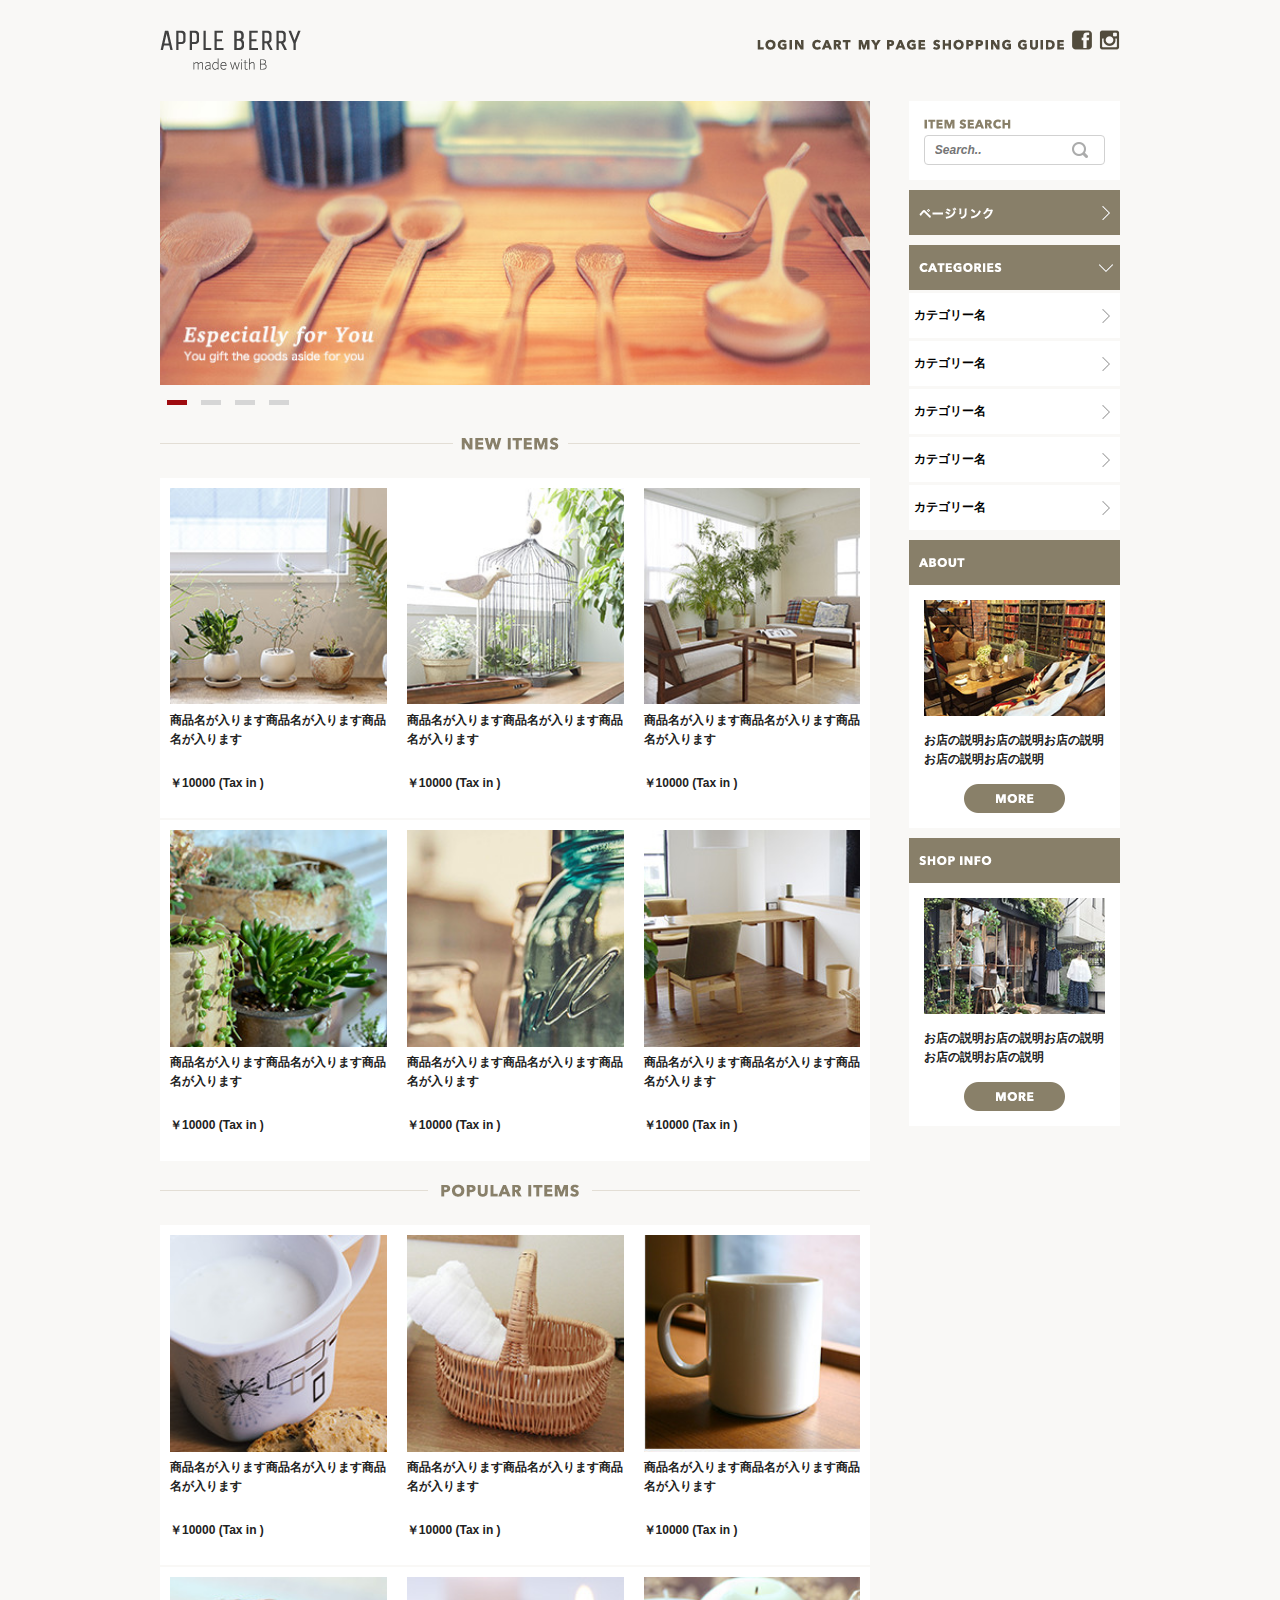
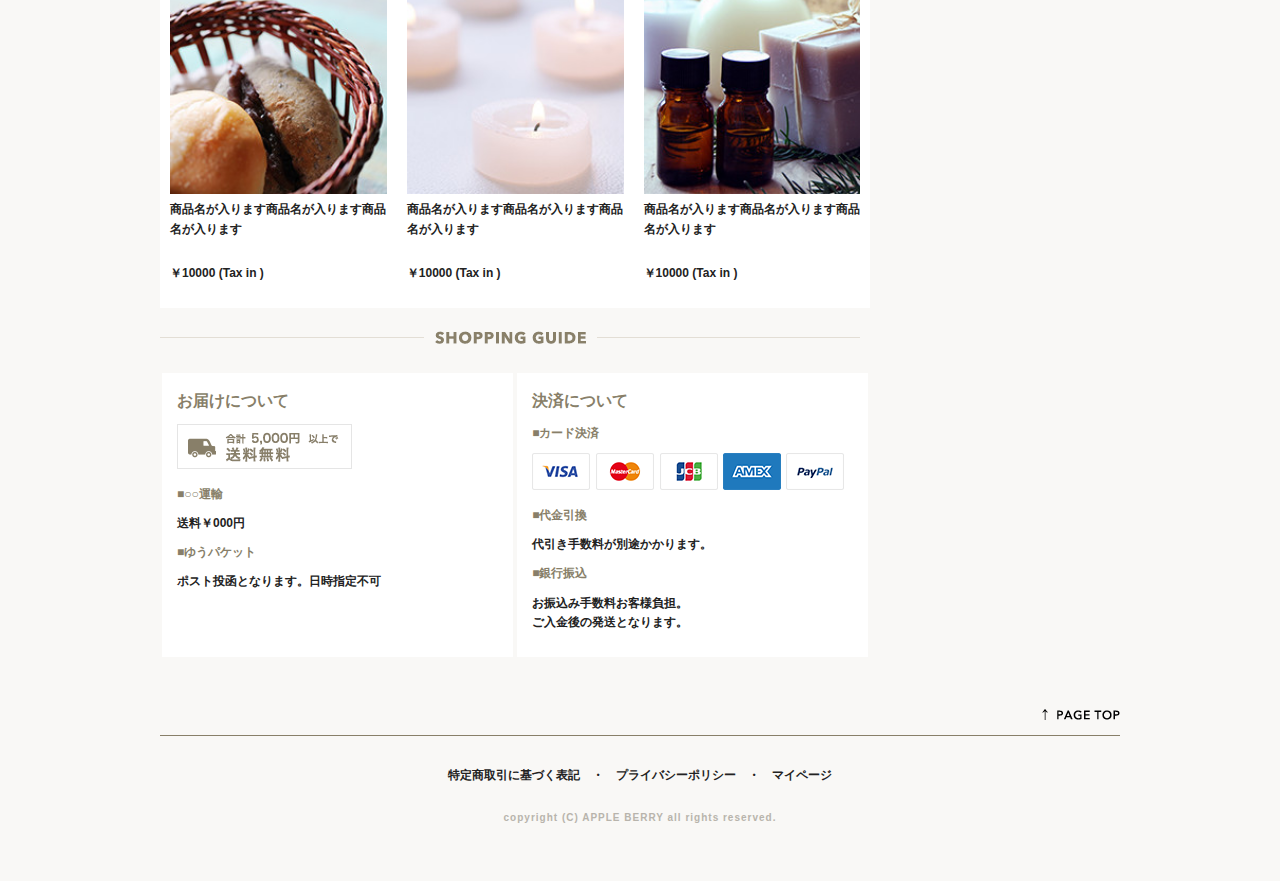
<file: index.html>
<!DOCTYPE html>
<html lang="ja">
<head>

  <!-- Basic Page Needs
  –––––––––––––––––––––––––––––––––––––––––––––––––– -->
  <meta charset="utf-8">
  <title>APPLE BERRY</title>
  <meta name="description" content="">
  <meta name="author" content="">

  <!-- Mobile Specific Metas
  –––––––––––––––––––––––––––––––––––––––––––––––––– -->
  <meta name="viewport" content="width=device-width, initial-scale=1">

  <!-- FONT
  –––––––––––––––––––––––––––––––––––––––––––––––––– -->
 
  <!-- CSS
  –––––––––––––––––––––––––––––––––––––––––––––––––– -->
  <link rel="stylesheet" href="css/normalize.css">
  <link rel="stylesheet" href="css/skeleton.css">

  <!-- Favicon
  –––––––––––––––––––––––––––––––––––––––––––––––––– -->
  <link rel="icon" type="image/png" href="images/favicon.png">
  
                <!-- Owl Carousel CSS -->
        <link rel="stylesheet" href="owlcarousel/assets/owl.carousel.min.css">
        <link rel="stylesheet" href="owlcarousel/assets/owl.theme.default.min.css">
        
          <link rel="stylesheet" href="css/style.css"> 

          <!-- jQuery -->
        <script type="text/javascript" src="https://ajax.googleapis.com/ajax/libs/jquery/1.10.2/jquery.min.js"></script>
        <!-- Owl Carousel JS -->
        <script src="owlcarousel/owl.carousel.min.js"></script>
                <!-- Owl Carouselを動作させるために追加 -->
        <script src="info-carousel.js"></script>


</head>
<body>

  <!-- header start
  –––––––––––––––––––––––––––––––––––––––––––––––––– -->
   <header>
    <div class="header_all container">
      <div class="row">
        <div class="six columns logo">
          <div class="sp_top_navi">
             <img class="u-max-full-width" src="images/top_sp/logo.png" alt="APPLE BERRY" srcset="images/top_sp/logo@2x.png 2x" />
          </div>
          <div class="pc_top_navi">
           <img class="u-max-full-width" src="images/top/logo.png" alt="APPLE BERRY" srcset="images/top/logo@2x.png 2x" />
          </div>
        </div>
        <div class="six columns">
          <div class="sp_top_navi">
            <ul>
              <li class="sp_navi_icon"><a href="#"><img class="u-max-full-width" src="images/top_sp/fb.png" alt="sp_navi" srcset="images/top_sp/fb@2x.png 2x" /></a></li>
              <li class="sp_navi_icon"><a href="#"><img class="u-max-full-width" src="images/top_sp/insta.png" alt="sp_navi" srcset="images/top_sp/insta@2x.png 2x" /></a></li>
              <li class="sp_navi_icon"><a href="#"><img id="sp_navi_btn" class="u-max-full-width" src="images/top_sp/menu_icon.png" alt="sp_navi" srcset="images/top_sp/menu_icon@2x.png 2x" /></a></li>
            </ul>
            <ul class="sp_navi_li">
              <li><a href="#">LOGIN</a></li>
              <li><a href="#">CART</a></li>
              <li><a href="#">MY PAGE</a></li>
              <li><a href="#">SHOPPING GUIDE</a></li>
            </ul>
          </div>
          <div class="pc_top_navi">
            <ul>
              <li class="pc_navi_icon"><a href="#"><img class="u-max-full-width" src="images/top/menu_login.png" alt="login"></a></li>
              <li class="pc_navi_icon"><a href="#"><img class="u-max-full-width" src="images/top/menu_cart.png" alt="cart"></a></li>
              <li class="pc_navi_icon"><a href="#"><img class="u-max-full-width" src="images/top/menu_mypage.png" alt="my page"></a></li>
              <li class="pc_navi_icon"><a href="#"><img class="u-max-full-width" src="images/top/menu_guide.png" alt="guide"></a></li>
              <li class="pc_navi_icon"><a href="#"><img class="u-max-full-width" src="images/top/facebook.png" alt="facebook"></a></li>
              <li class="pc_navi_icon"><a href="#"><img class="u-max-full-width" src="images/top/insta.png" alt="Instagram"></a></li>
        
            </ul>
          </div>
        </div>
      </div>
    </div>
  </header>
  <!-- header end
  –––––––––––––––––––––––––––––––––––––––––––––––––– -->
  
<!-- main window and side bar start
  –––––––––––––––––––––––––––––––––––––––––––––––––– -->
<div class="container middle_win">
  <div class="row">
    
    <!-- main window start -->
    <div class="nine columns main_window">
        <div class="owl-carousel owl-theme">
            <div> <img class="u-max-full-width" src="images/top/ca_banner.jpg" alt="banner"> </div>
            <div> <img class="u-max-full-width" src="images/top/ca_banner_1.jpg" alt="banner"> </div>
            <div> <img class="u-max-full-width" src="images/top/ca_banner.jpg" alt="banner"> </div>
            <div> <img class="u-max-full-width" src="images/top/ca_banner.jpg" alt="banner"> </div>
        </div>

        <div><img class="u-max-full-width pc_main_titles" src="images/top/title_newitems.png" alt="New Items"></div>
        <div><img class="u-max-full-width sp_main_titles" src="images/top_sp/title_new_item.png" alt="New Items" srcset="images/top_sp/title_new_item@2x.png" 2x></div>
      <div class="products_box_group">
        <div class="products_box_cell">
          <a href="products.html"><img class="u-full-width" src="images/top/item_01.jpg" alt="item1"></a>
          <p>商品名が入ります商品名が入ります商品名が入ります</p>
          <p>￥10000 (Tax in )</p>
        </div>
        <div class="products_box_cell">
          <img class="u-full-width" src="images/top/item_02.jpg" alt="item2">
          <p>商品名が入ります商品名が入ります商品名が入ります</p>
          <p>￥10000 (Tax in )</p>
        </div>
        <div class="products_box_cell">
          <img class="u-full-width" src="images/top/item_03.jpg" alt="item3">
          <p>商品名が入ります商品名が入ります商品名が入ります</p>
          <p>￥10000 (Tax in )</p>
        </div>
        <div class="products_box_cell">
          <img class="u-full-width" src="images/top/item_04.jpg" alt="item1">
          <p>商品名が入ります商品名が入ります商品名が入ります</p>
          <p>￥10000 (Tax in )</p>
        </div>
        <div class="products_box_cell">
          <img class="u-full-width" src="images/top/item_05.jpg" alt="item4">
          <p>商品名が入ります商品名が入ります商品名が入ります</p>
          <p>￥10000 (Tax in )</p>
        </div>
        <div class="products_box_cell">
          <img class="u-full-width" src="images/top/item_06.jpg" alt="item5">
          <p>商品名が入ります商品名が入ります商品名が入ります</p>
          <p>￥10000 (Tax in )</p>
        </div>        
      </div>
        <div class="main_win_titles pc_main_titles"><img class="u-max-full-width" src="images/top/title_popular.png" alt="Popular"></div>
        <div><img class="u-max-full-width sp_main_titles" src="images/top_sp/title_popular.png" alt="New Items" srcset="images/top_sp/title_popular@2x.png" 2x></div>
      <div class="products_box_group">
        <div class="products_box_cell">
          <img class="u-full-width" src="images/top/item_07.jpg" alt="item7">
          <p>商品名が入ります商品名が入ります商品名が入ります</p>
          <p>￥10000 (Tax in )</p>
        </div>
        <div class="products_box_cell">
          <img class="u-full-width" src="images/top/item_08.jpg" alt="item8">
          <p>商品名が入ります商品名が入ります商品名が入ります</p>
          <p>￥10000 (Tax in )</p>
        </div>
        <div class="products_box_cell">
          <img class="u-full-width" src="images/top/item_09.jpg" alt="item9">
          <p>商品名が入ります商品名が入ります商品名が入ります</p>
          <p>￥10000 (Tax in )</p>
        </div>
        <div class="products_box_cell">
          <img class="u-full-width" src="images/top/item_10.jpg" alt="item10">
          <p>商品名が入ります商品名が入ります商品名が入ります</p>
          <p>￥10000 (Tax in )</p>
        </div>
        <div class="products_box_cell">
          <img class="u-full-width" src="images/top/item_11.jpg" alt="item11">
          <p>商品名が入ります商品名が入ります商品名が入ります</p>
          <p>￥10000 (Tax in )</p>
        </div>
        <div class="products_box_cell">
          <img class="u-full-width" src="images/top/item_12.jpg" alt="item12">
          <p>商品名が入ります商品名が入ります商品名が入ります</p>
          <p>￥10000 (Tax in )</p>
        </div>        
      </div>
        <div class="main_win_titles pc_main_titles"><img class="u-max-full-width" src="images/top/title_guide.png" alt="Guide"></div>
        <div><img class="u-max-full-width sp_main_titles" src="images/top_sp/title_guide.png" alt="guide" srcset="images/top_sp/title_guide@2x.png" 2x></div>
      <div class="delivery_pay_group">
        <div class="delivery_pay_cell">
          <p class="deli_t1">お届けについて</p>
          <img class="u-max-full-width" src="images/top/otodoke_banner.png" alt="delivery">
          <p class="deli_t2">■○○運輸</p>
          <p>送料￥000円</p>
          <p class="deli_t2">■ゆうパケット</p>
          <p>ポスト投函となります。日時指定不可</p>
        </div>
        <div class="delivery_pay_cell">
          <p class="deli_t1">決済について</p>
          <p class="deli_t2">■カード決済</p>
          <img class="u-max-full-width" src="images/top/cards.png" alt="delivery">
          <p class="deli_t2">■代金引換</p>
          <p>代引き手数料が別途かかります。</p>
          <p class="deli_t2">■銀行振込</p>
          <p>お振込み手数料お客様負担。<br>ご入金後の発送となります。</p>
          </div>
      </div>
    </div>
    <!-- main window end -->
    <!-- side bar start -->
    <div class="three columns sidebar">
      <div class="sidebar_search">
         <img class="u-max-full-width" src="images/top/itemserch.png" alt="item search">
          <div>
<!--            <form action="データ送信先URL" method="post"> -->
               <input class="u-full-width" id="search_box" type="search" name="searchbox1" placeholder="Search..">
 <!--           </form> -->
          </div>
      </div>
      <a href="#"><div id="sidebar_pagelink" class="sidebar_menu1"><img src="images/top/next_icon.png"></div></a>
      <a href="#"><div id="sidebar_categories" class="sidebar_menu1"><img src="images/top/next_icon.png"></div></a>
      <div  class="sidebar_menu2">
        <a href="list.html">カテゴリー名</a>
      </div>
      <div class="sidebar_menu2">
        <a href="list.html">カテゴリー名</a>
      </div>
      <div class="sidebar_menu2">
        <a href="list.html">カテゴリー名</a>
      </div>
      <div class="sidebar_menu2">
        <a href="list.html">カテゴリー名</a>
      </div>      
      <div class="sidebar_menu2">
        <a href="list.html">カテゴリー名</a>
      </div>
      <div id="sidebar_about" class="sidebar_menu1"></div>
      <section class="sidebar_info_sec">
        <img class="u-max-full-width sidebar_info_img" src="images/top/about_img.jpg" alt="about_img">
        <div>
          <p>お店の説明お店の説明お店の説明お店の説明お店の説明</p>
          <a href="#"><img class="u-max-full-width" src="images/top/more_btn.png" alt="more botton"></a>
        </div>
      </section>
      <div id="sidebar_shopinfo" class="sidebar_menu1"></div>
      <section class="sidebar_info_sec">
        <img class="u-max-full-width sidebar_info_img" src="images/top/shopinfo_img.jpg" alt="shop info image">
        <div>
          <p>お店の説明お店の説明お店の説明お店の説明お店の説明</p>
          <a href="#"><img class="u-max-full-width" src="images/top/more_btn.png" alt="more botton"></a>
        </div>
      </section>
    </div>      <!-- side bar end -->
  </div> <!-- main window and side bar row end -->
</div> <!-- main window and side bar container end -->

  
<!-- main window and side bar end
  –––––––––––––––––––––––––––––––––––––––––––––––––– -->
  
<!-- footer start
  –––––––––––––––––––––––––––––––––––––––––––––––––– -->
<section class="container">
  <div class="pagetop_btn">
      <a href="#"><img class="u-max-full-width" src="images/top/pagetop.png" alt="pagetop"></a>  
  </div>
  <div class="footer">
    <p><span>特定商取引に基づく表記</span>　・　<span>プライバシーポリシー</span>　・　<span>マイページ</span></p>
    <p id="footer_font">copyright (C) APPLE BERRY all rights reserved.</p>
  </div>
</section>
  
<!-- footer end
  –––––––––––––––––––––––––––––––––––––––––––––––––– -->
  
<!-- start of control of sp menu 
  –––––––––––––––––––––––––––––––––––––––––––––––––– -->
  
<script>
  $(function(){
    $(document).ready(function(){

      $("#sp_navi_btn").click(function () {
        $(".sp_navi_li").slideToggle();
      });

    });
  });
</script>
  
<!-- End Document
  –––––––––––––––––––––––––––––––––––––––––––––––––– -->
</body>
</html>
</file>
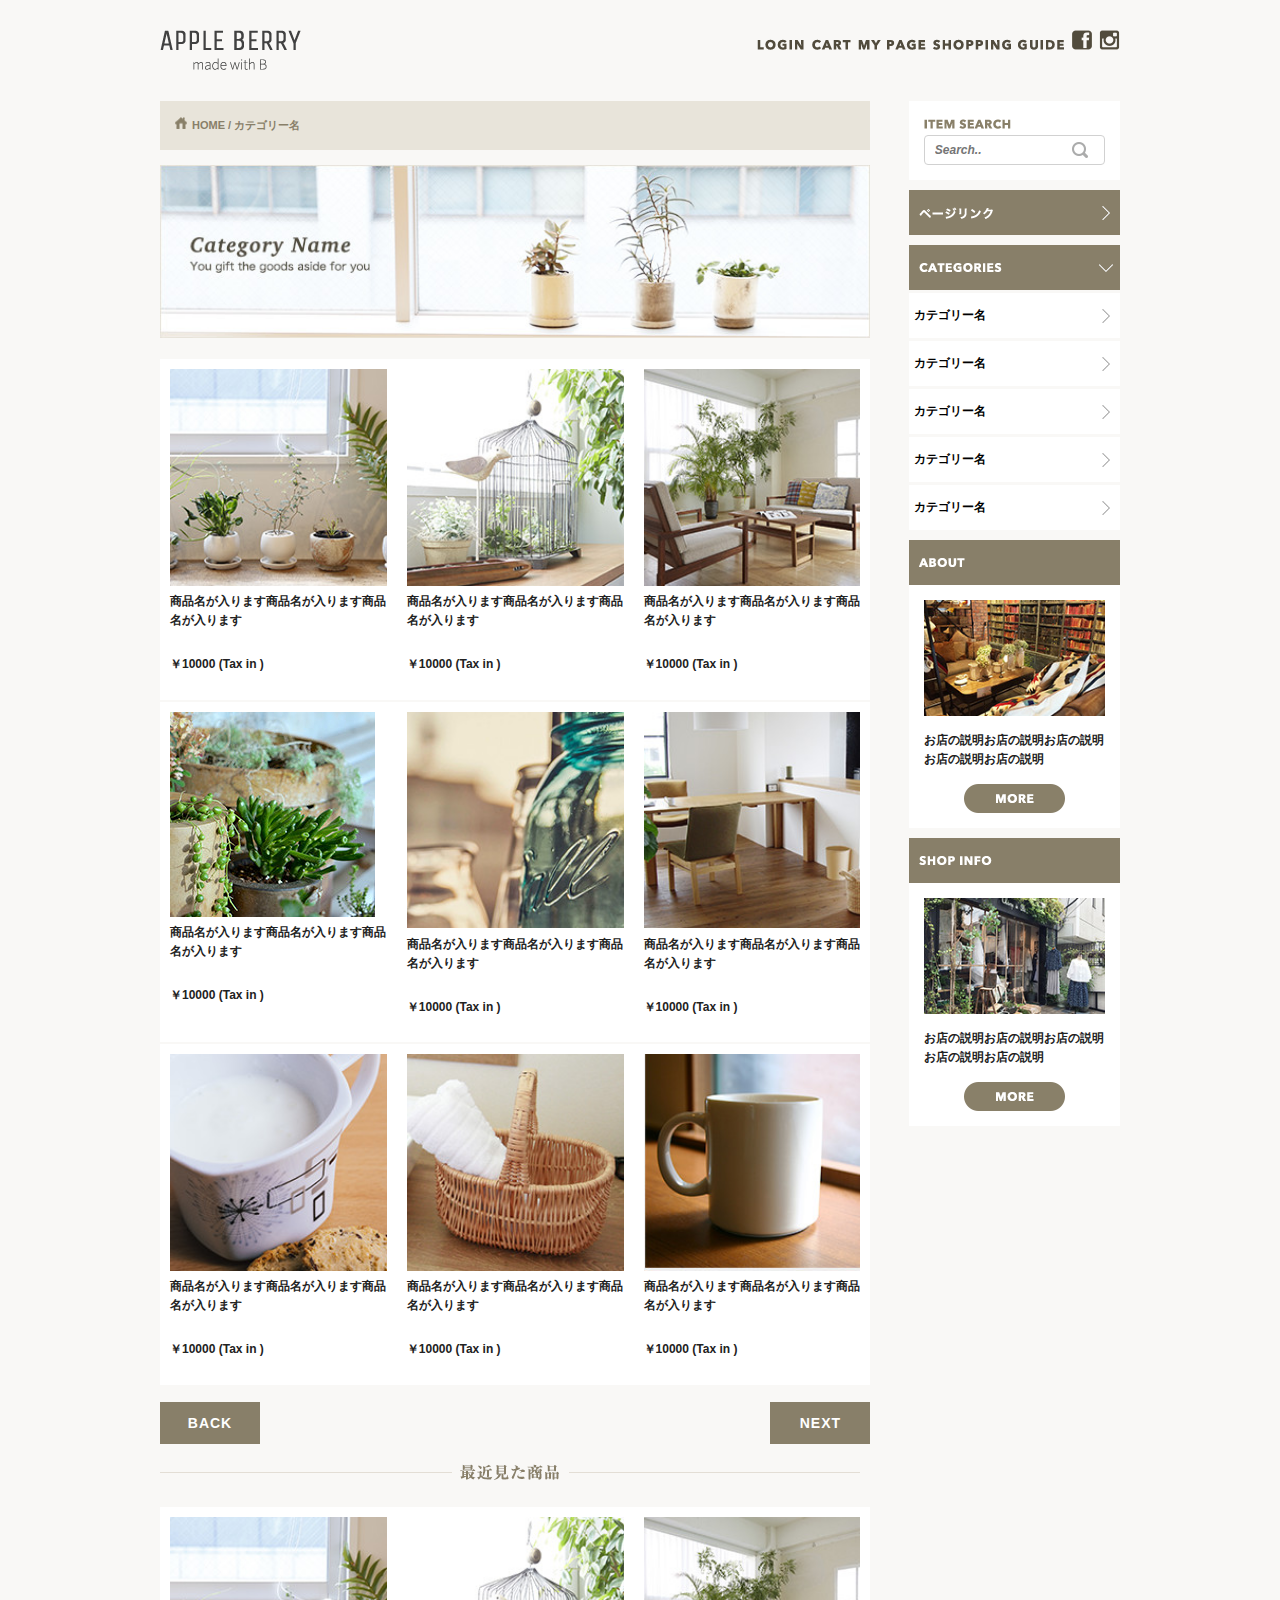
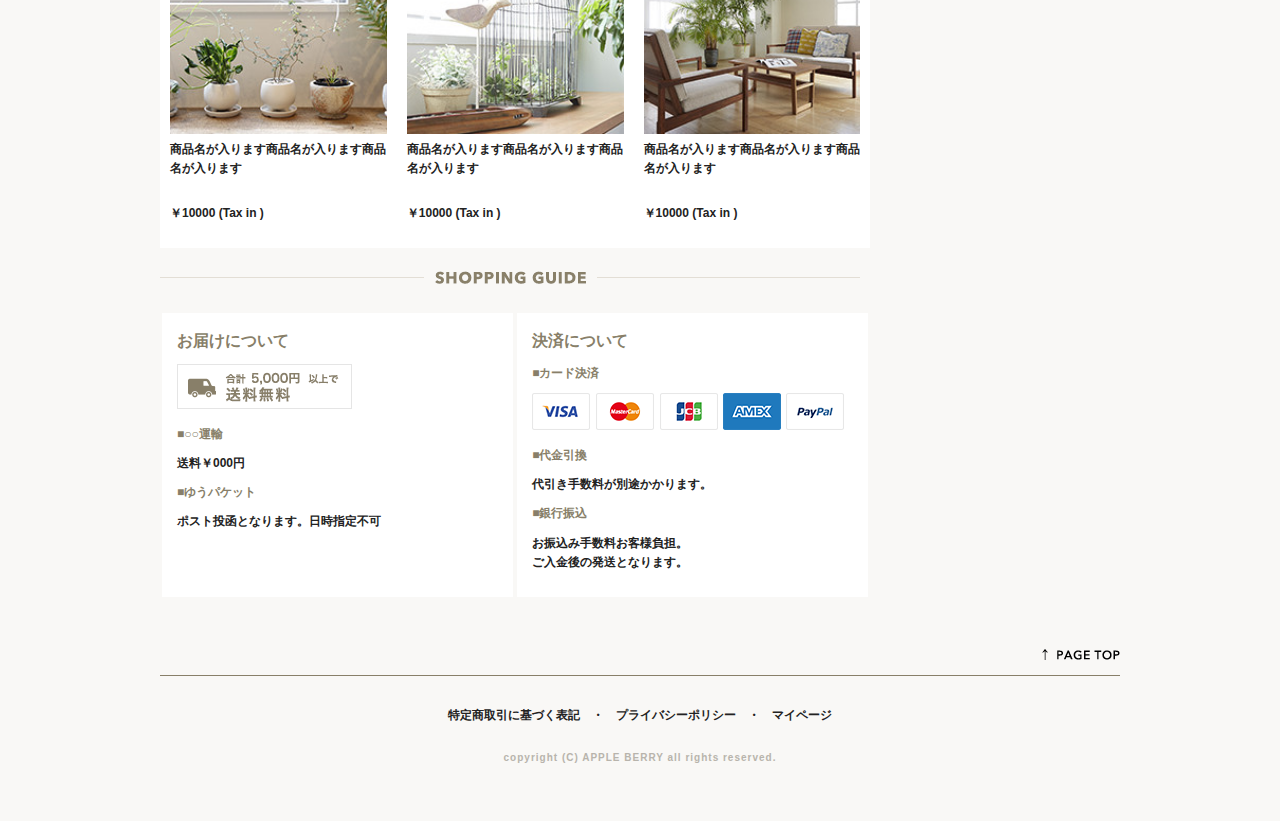
<file: list.html>
<!DOCTYPE html>
<html lang="ja">
<head>

  <!-- Basic Page Needs
  –––––––––––––––––––––––––––––––––––––––––––––––––– -->
  <meta charset="utf-8">
  <title>CATEGORIES OF APPLE BERRY</title>
  <meta name="description" content="">
  <meta name="author" content="">

  <!-- Mobile Specific Metas
  –––––––––––––––––––––––––––––––––––––––––––––––––– -->
  <meta name="viewport" content="width=device-width, initial-scale=1">

  <!-- FONT
  –––––––––––––––––––––––––––––––––––––––––––––––––– -->
 
  <!-- CSS
  –––––––––––––––––––––––––––––––––––––––––––––––––– -->
  <link rel="stylesheet" href="css/normalize.css">
  <link rel="stylesheet" href="css/skeleton.css">
  <link rel="stylesheet" href="css/style.css"> 

  <!-- Favicon
  –––––––––––––––––––––––––––––––––––––––––––––––––– -->
  <link rel="icon" type="image/png" href="images/favicon.png">
  

</head>
<body>

  <!-- header start
  –––––––––––––––––––––––––––––––––––––––––––––––––– -->
   <header>
    <div class="header_all container">
      <div class="row">
        <div class="six columns logo">
          <div class="sp_top_navi">
             <a href="index.html"><img class="u-max-full-width" src="images/top_sp/logo.png" alt="APPLE BERRY" srcset="images/top_sp/logo@2x.png 2x" /></a>
          </div>
          <div class="pc_top_navi">
           <a href="index.html"><img class="u-max-full-width" src="images/top/logo.png" alt="APPLE BERRY" srcset="images/top/logo@2x.png 2x" /></a>
          </div>
        </div>
        <div class="six columns">
          <div class="sp_top_navi">
            <ul>
              <li class="sp_navi_icon"><a href="#"><img class="u-max-full-width" src="images/top_sp/fb.png" alt="sp_navi" srcset="images/top_sp/fb@2x.png 2x" /></a></li>
              <li class="sp_navi_icon"><a href="#"><img class="u-max-full-width" src="images/top_sp/insta.png" alt="sp_navi" srcset="images/top_sp/insta@2x.png 2x" /></a></li>
              <li class="sp_navi_icon"><a href="#"><img id="sp_navi_btn" class="u-max-full-width" src="images/top_sp/menu_icon.png" alt="sp_navi" srcset="images/top_sp/menu_icon@2x.png 2x" /></a></li>
            </ul>
            <ul class="sp_navi_li">
              <li><a href="#">LOGIN</a></li>
              <li><a href="#">CART</a></li>
              <li><a href="#">MY PAGE</a></li>
              <li><a href="#">SHOPPING GUIDE</a></li>
            </ul>
          </div>
          <div class="pc_top_navi">
            <ul>
              <li class="pc_navi_icon"><a href="#"><img class="u-max-full-width" src="images/top/menu_login.png" alt="login"></a></li>
              <li class="pc_navi_icon"><a href="#"><img class="u-max-full-width" src="images/top/menu_cart.png" alt="cart"></a></li>
              <li class="pc_navi_icon"><a href="#"><img class="u-max-full-width" src="images/top/menu_mypage.png" alt="my page"></a></li>
              <li class="pc_navi_icon"><a href="#"><img class="u-max-full-width" src="images/top/menu_guide.png" alt="guide"></a></li>
              <li class="pc_navi_icon"><a href="#"><img class="u-max-full-width" src="images/top/facebook.png" alt="facebook"></a></li>
              <li class="pc_navi_icon"><a href="#"><img class="u-max-full-width" src="images/top/insta.png" alt="Instagram"></a></li>
        
            </ul>
          </div>
        </div>
      </div>
    </div>
  </header>
  <!-- header end
  –––––––––––––––––––––––––––––––––––––––––––––––––– -->
  
<!-- main window and side bar start
  –––––––––––––––––––––––––––––––––––––––––––––––––– -->
<div class="container middle_win">
  <div class="row">
    
    <!-- main window start -->
    <div class="nine columns main_window">
      <div class="breadcrumb_list">
        <a href="index.html"><img class="u-full-width" src="images/list/home_icon.png" alt="">HOME / </a>
        <a href="list.html">カテゴリー名</a>
      </div>
      <div><img class="u-full-width pc_cate_image" src="images/list/cate_image.jpg" alt="category image"></div>
      <div><img class="u-full-width sp_cate_image" src="images/list/cate_image_sp.jpg" alt="category image"></div>
      <div class="products_box_group">
        <div class="products_box_cell">
          <a href="products.html"><img class="u-full-width" src="images/top/item_01.jpg" alt="item1"></a>
          <p>商品名が入ります商品名が入ります商品名が入ります</p>
          <p>￥10000 (Tax in )</p>
        </div>
        <div class="products_box_cell">
          <img class="u-full-width" src="images/top/item_02.jpg" alt="item2">
          <p>商品名が入ります商品名が入ります商品名が入ります</p>
          <p>￥10000 (Tax in )</p>
        </div>
        <div class="products_box_cell">
          <img class="u-full-width" src="images/top/item_03.jpg" alt="item3">
          <p>商品名が入ります商品名が入ります商品名が入ります</p>
          <p>￥10000 (Tax in )</p>
        </div>
        <div class="products_box_cell">
          <img class="u-max-full-width" src="images/top/item_04.jpg" alt="item1">
          <p>商品名が入ります商品名が入ります商品名が入ります</p>
          <p>￥10000 (Tax in )</p>
        </div>
        <div class="products_box_cell">
          <img class="u-full-width" src="images/top/item_05.jpg" alt="item4">
          <p>商品名が入ります商品名が入ります商品名が入ります</p>
          <p>￥10000 (Tax in )</p>
        </div>
        <div class="products_box_cell">
          <img class="u-full-width" src="images/top/item_06.jpg" alt="item5">
          <p>商品名が入ります商品名が入ります商品名が入ります</p>
          <p>￥10000 (Tax in )</p>
        </div>    
                <div class="products_box_cell">
          <img class="u-full-width" src="images/top/item_07.jpg" alt="item7">
          <p>商品名が入ります商品名が入ります商品名が入ります</p>
          <p>￥10000 (Tax in )</p>
        </div>
        <div class="products_box_cell">
          <img class="u-full-width" src="images/top/item_08.jpg" alt="item8">
          <p>商品名が入ります商品名が入ります商品名が入ります</p>
          <p>￥10000 (Tax in )</p>
        </div>
        <div class="products_box_cell">
          <img class="u-full-width" src="images/top/item_09.jpg" alt="item9">
          <p>商品名が入ります商品名が入ります商品名が入ります</p>
          <p>￥10000 (Tax in )</p>
        </div>
    
      </div> <!-- end of flexgroup -->
      <div> <!-- start of next back buttons -->
        <a href="#" class="nextButton">BACK</a>
        <a href="#" class="nextButton" id="next_btn">NEXT</a>
      </div> <!-- end of next back buttons -->
      
      <!-- start of recent products -->
        <div class="main_win_titles pc_main_titles"><img class="u-max-full-width" src="images/list/recent_pro_pc.png" alt="Recently browsed"></div>
        <div><img class="u-max-full-width sp_main_titles" src="images/list/title_recent_pro.png" alt="Recently browsed" srcset="images/list/title_recent_pro@2x.png" 2x></div>
        <div class="products_box_group">
          <div class="products_box_cell">
            <a href="products.html"><img class="u-full-width" src="images/top/item_01.jpg" alt="item1"></a>
            <p>商品名が入ります商品名が入ります商品名が入ります</p>
            <p>￥10000 (Tax in )</p>
          </div>
          <div class="products_box_cell">
            <img class="u-full-width" src="images/top/item_02.jpg" alt="item2">
            <p>商品名が入ります商品名が入ります商品名が入ります</p>
            <p>￥10000 (Tax in )</p>
          </div>
          <div class="products_box_cell">
            <img class="u-full-width" src="images/top/item_03.jpg" alt="item3">
            <p>商品名が入ります商品名が入ります商品名が入ります</p>
            <p>￥10000 (Tax in )</p>
          </div>
        </div>
      <!-- end of recent products -->
    <!-- delivery info section start -->
            <div class="main_win_titles pc_main_titles"><img class="u-max-full-width" src="images/top/title_guide.png" alt="Guide"></div>
        <div><img class="u-max-full-width sp_main_titles" src="images/top_sp/title_guide.png" alt="New Items" srcset="images/top_sp/title_guide@2x.png" 2x></div>
      <div class="delivery_pay_group">
        <div class="delivery_pay_cell">
          <p class="deli_t1">お届けについて</p>
          <img class="u-max-full-width" src="images/top/otodoke_banner.png" alt="delivery">
          <p class="deli_t2">■○○運輸</p>
          <p>送料￥000円</p>
          <p class="deli_t2">■ゆうパケット</p>
          <p>ポスト投函となります。日時指定不可</p>
        </div>
        <div class="delivery_pay_cell">
          <p class="deli_t1">決済について</p>
          <p class="deli_t2">■カード決済</p>
          <img class="u-max-full-width" src="images/top/cards.png" alt="delivery">
          <p class="deli_t2">■代金引換</p>
          <p>代引き手数料が別途かかります。</p>
          <p class="deli_t2">■銀行振込</p>
          <p>お振込み手数料お客様負担。<br>ご入金後の発送となります。</p>
          </div>
      </div>
    </div>


<!-- main window end -->
    
    <!-- side bar start -->
    <div class="three columns sidebar">
      <div class="sidebar_search">
         <img class="u-max-full-width" src="images/top/itemserch.png" alt="item search">
          <div>
<!--            <form action="データ送信先URL" method="post"> -->
               <input class="u-full-width" id="search_box" type="search" name="searchbox1" placeholder="Search..">
 <!--           </form> -->
          </div>
      </div>
      <a href="#"><div id="sidebar_pagelink" class="sidebar_menu1"><img src="images/top/next_icon.png"></div></a>
      <a href="#"><div id="sidebar_categories" class="sidebar_menu1"><img src="images/top/next_icon.png"></div></a>
      <div class="sidebar_menu2">
        <a href="#">カテゴリー名</a>
      </div>
      <div class="sidebar_menu2">
        <a href="#">カテゴリー名</a>
      </div>
      <div class="sidebar_menu2">
        <a href="#">カテゴリー名</a>
      </div>
      <div class="sidebar_menu2">
        <a href="#">カテゴリー名</a>
      </div>      
      <div class="sidebar_menu2">
        <a href="#">カテゴリー名</a>
      </div>
      <div id="sidebar_about" class="sidebar_menu1"></div>
      <section class="sidebar_info_sec">
        <img class="u-max-full-width sidebar_info_img" src="images/top/about_img.jpg" alt="about_img">
        <p>お店の説明お店の説明お店の説明お店の説明お店の説明</p>
        <a href="#"><img class="u-max-full-width" src="images/top/more_btn.png" alt="more botton"></a>
      </section>
      <div id="sidebar_shopinfo" class="sidebar_menu1"></div>
      <section class="sidebar_info_sec">
        <img class="u-max-full-width sidebar_info_img" src="images/top/shopinfo_img.jpg" alt="shop info image">
        <p>お店の説明お店の説明お店の説明お店の説明お店の説明</p>
        <a href="#"><img class="u-max-full-width" src="images/top/more_btn.png" alt="more botton"></a>
      </section>
    </div>      <!-- side bar end -->
  </div> <!-- main window and side bar row end -->
</div> <!-- main window and side bar container end -->

  
<!-- main window and side bar end
  –––––––––––––––––––––––––––––––––––––––––––––––––– -->
  
<!-- footer start
  –––––––––––––––––––––––––––––––––––––––––––––––––– -->
<section class="container">
  <div class="pagetop_btn">
      <a href="#"><img class="u-max-full-width" src="images/top/pagetop.png" alt="pagetop"></a>  
  </div>
  <div class="footer">
    <p><span>特定商取引に基づく表記</span>　・　<span>プライバシーポリシー</span>　・　<span>マイページ</span></p>
    <p id="footer_font">copyright (C) APPLE BERRY all rights reserved.</p>
  </div>
</section>
  
<!-- footer end
  –––––––––––––––––––––––––––––––––––––––––––––––––– -->
  
<!-- start of control of sp menu 
  –––––––––––––––––––––––––––––––––––––––––––––––––– -->
  
<script type="text/javascript" src="//ajax.googleapis.com/ajax/libs/jquery/1.10.2/jquery.min.js"></script>

<script>
  $(function(){
    $(document).ready(function(){

      $("#sp_navi_btn").click(function () {
        $(".sp_navi_li").slideToggle();
      });

    });
  });
</script>
  
<!-- End Document
  –––––––––––––––––––––––––––––––––––––––––––––––––– -->
</body>
</html>
</file>
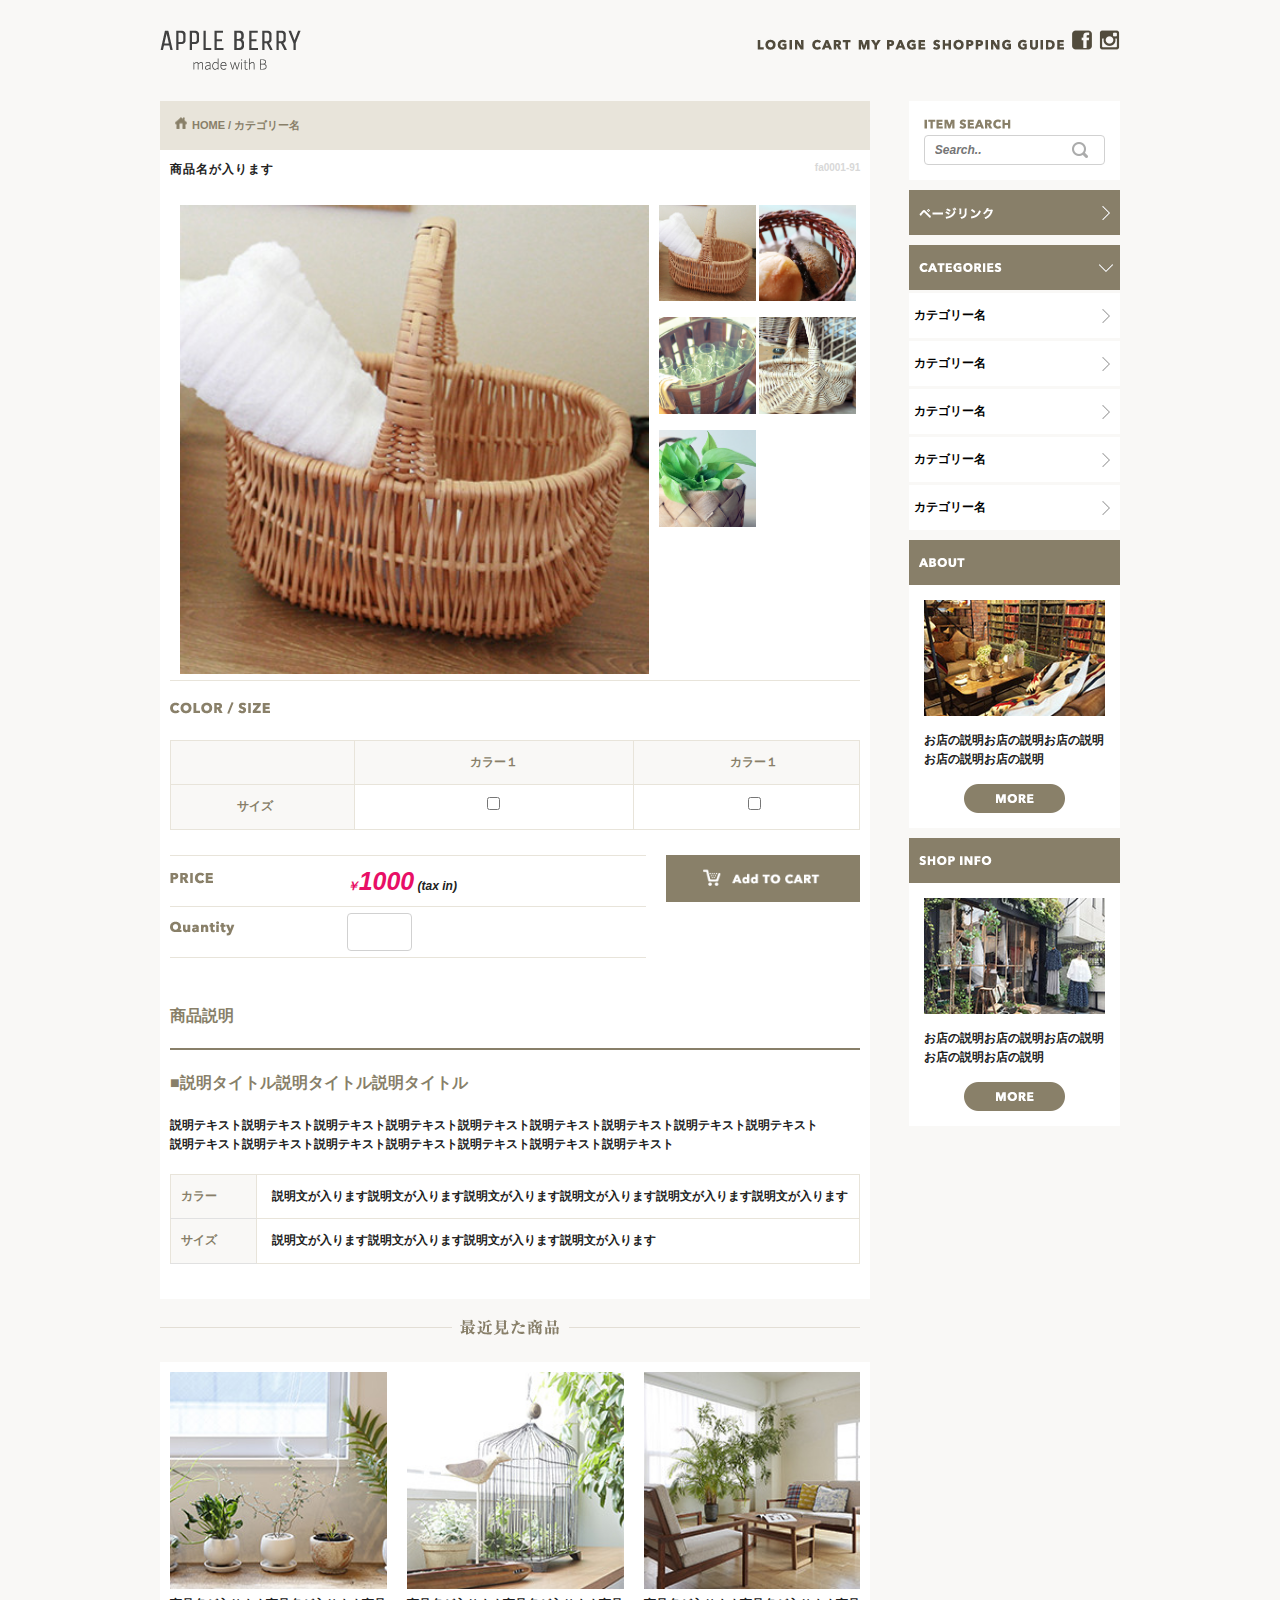
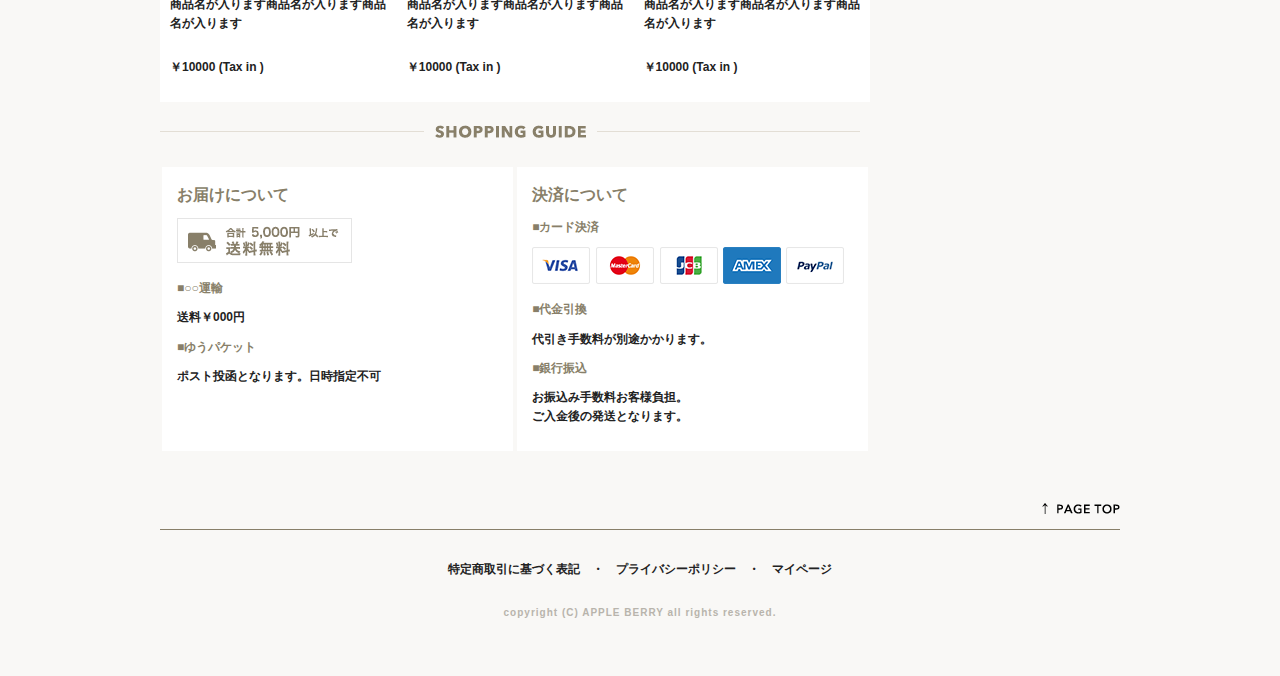
<file: products.html>
<!DOCTYPE html>
<html lang="ja">
<head>

  <!-- Basic Page Needs
  –––––––––––––––––––––––––––––––––––––––––––––––––– -->
  <meta charset="utf-8">
  <title>PRODUCTS OF APPLE BERRY</title>
  <meta name="description" content="">
  <meta name="author" content="">

  <!-- Mobile Specific Metas
  –––––––––––––––––––––––––––––––––––––––––––––––––– -->
  <meta name="viewport" content="width=device-width, initial-scale=1">

  <!-- FONT
  –––––––––––––––––––––––––––––––––––––––––––––––––– -->
 
  <!-- CSS
  –––––––––––––––––––––––––––––––––––––––––––––––––– -->
  <link rel="stylesheet" href="css/normalize.css">
  <link rel="stylesheet" href="css/skeleton.css">
  <link rel="stylesheet" href="css/style.css"> 

  <!-- Favicon
  –––––––––––––––––––––––––––––––––––––––––––––––––– -->
  <link rel="icon" type="image/png" href="images/favicon.png">
  

</head>
<body>

  <!-- header start
  –––––––––––––––––––––––––––––––––––––––––––––––––– -->
   <header>
    <div class="header_all container">
      <div class="row">
        <div class="six columns logo">
          <div class="sp_top_navi">
             <a href="index.html"><img class="u-max-full-width" src="images/top_sp/logo.png" alt="APPLE BERRY" srcset="images/top_sp/logo@2x.png 2x" /></a>
          </div>
          <div class="pc_top_navi">
           <a href="index.html"><img class="u-max-full-width" src="images/top/logo.png" alt="APPLE BERRY" srcset="images/top/logo@2x.png 2x" /></a>
          </div>
        </div>
        <div class="six columns">
          <div class="sp_top_navi">
            <ul>
              <li class="sp_navi_icon"><a href="#"><img class="u-max-full-width" src="images/top_sp/fb.png" alt="sp_navi" srcset="images/top_sp/fb@2x.png 2x" /></a></li>
              <li class="sp_navi_icon"><a href="#"><img class="u-max-full-width" src="images/top_sp/insta.png" alt="sp_navi" srcset="images/top_sp/insta@2x.png 2x" /></a></li>
              <li class="sp_navi_icon"><a href="#"><img id="sp_navi_btn" class="u-max-full-width" src="images/top_sp/menu_icon.png" alt="sp_navi" srcset="images/top_sp/menu_icon@2x.png 2x" /></a></li>
            </ul>
            <ul class="sp_navi_li">
              <li><a href="#">LOGIN</a></li>
              <li><a href="#">CART</a></li>
              <li><a href="#">MY PAGE</a></li>
              <li><a href="#">SHOPPING GUIDE</a></li>
            </ul>
          </div>
          <div class="pc_top_navi">
            <ul>
              <li class="pc_navi_icon"><a href="#"><img class="u-max-full-width" src="images/top/menu_login.png" alt="login"></a></li>
              <li class="pc_navi_icon"><a href="#"><img class="u-max-full-width" src="images/top/menu_cart.png" alt="cart"></a></li>
              <li class="pc_navi_icon"><a href="#"><img class="u-max-full-width" src="images/top/menu_mypage.png" alt="my page"></a></li>
              <li class="pc_navi_icon"><a href="#"><img class="u-max-full-width" src="images/top/menu_guide.png" alt="guide"></a></li>
              <li class="pc_navi_icon"><a href="#"><img class="u-max-full-width" src="images/top/facebook.png" alt="facebook"></a></li>
              <li class="pc_navi_icon"><a href="#"><img class="u-max-full-width" src="images/top/insta.png" alt="Instagram"></a></li>
        
            </ul>
          </div>
        </div>
      </div>
    </div>
  </header>
  <!-- header end
  –––––––––––––––––––––––––––––––––––––––––––––––––– -->
  
<!-- main window and side bar start
  –––––––––––––––––––––––––––––––––––––––––––––––––– -->
<div class="container middle_win">
  <div class="row">
    
    <!-- main window start -->
    <div class="nine columns main_window">
      <div class="breadcrumb_list">
        <a href="index.html"><img class="u-full-width" src="images/list/home_icon.png" alt="">HOME / </a>
        <a href="list.html">カテゴリー名</a>
      </div>
    <div class="prod_info_sec">
      <div id="prod_main_topsec">
        <p class="fa_no_l">商品名が入ります</p>
        <p class="fa_no_r">fa0001-91</p>
      </div>
      <!-- start of product slides -->
      <div class="slids_flex_out_g">
        <div id="display_img">
          <img class="u-full-width" src="images/products/pro_img_01.jpg" alt="">
        </div>
        <ul id="list_img">
          <li><img class="u-full-width" src="images/products/pro_img_01.jpg" alt=""></li>
          <li><img class="u-full-width" src="images/products/pro_img_02.jpg" alt=""></li>
          <li><img class="u-full-width" src="images/products/pro_img_03.jpg" alt=""></li>
          <li><img class="u-full-width" src="images/products/pro_img_04.jpg" alt=""></li>
          <li><img class="u-full-width" src="images/products/pro_img_05.jpg" alt=""></li>
        </ul>
      </div>
      <!-- end of product slides -->
      <div class="tbl_titles"><img class="u-max-full-width" src="images/products/title_color.png" alt="color size"></div>
        <div id="color_tbl">
        <table >
          <tr><th> </th><th>カラー１</th><th>カラー１</th></tr>
          <tr>
            <th>サイズ</th>
            <td><input class="input-style" type="checkbox" name="" value=" " ></td>
            <td><input class="input-style" type="checkbox" name="" value=" " ></td>
          </tr>
        </table>
        </div>
        <div id="prod-info-flex-gr">
          <div id="prod-info-flex-cell1">
            <table>
            <tr>
              <td><img class="u-max-full-width" src="images/products/title_price.png" alt="price"></td>
              <td><p><span class="pink-font">￥</span><span class="pink-font  size-big">1000</span> (tax in)</p></td>
            </tr>
            <tr>
              <td><img class="u-max-full-width" src="images/products/title_quantity.png" alt="quantity"></td>
              <td><input type="password" class="input-style" name="pass" size="4" maxlength="4"> </td>
            </tr>
            </table>
          </div>
          <div id="prod-info-flex-cell2">
            <a href="#"><img class="u-max-full-width" src="images/products/add_to_cart.png" alt="cart"></a>
          </div>
      </div>
      <div id="prod_intro">
        <p id="prod_intro_title">商品説明</p>
        <p id="prod_intro_title_sub">■説明タイトル説明タイトル説明タイトル</p>
        <p>説明テキスト説明テキスト説明テキスト説明テキスト説明テキスト説明テキスト説明テキスト説明テキスト説明テキスト</p>
        <p>説明テキスト説明テキスト説明テキスト説明テキスト説明テキスト説明テキスト説明テキスト</p>
        <div id="color_tbl2">
          <table >
            <tr>
              <th>カラー</th><td>説明文が入ります説明文が入ります説明文が入ります説明文が入ります説明文が入ります説明文が入ります</td>
              </tr>
            <tr>
              <th>サイズ</th>
              <td>説明文が入ります説明文が入ります説明文が入ります説明文が入ります</td>    
            </tr>
          </table>
        </div>
      </div>
    </div>  <!-- end of product info talble -->
      <!-- start of recent products -->
        <div class="main_win_titles pc_main_titles"><img class="u-max-full-width" src="images/list/recent_pro_pc.png" alt="Recently browsed"></div>
        <div><img class="u-max-full-width sp_main_titles" src="images/list/title_recent_pro.png" alt="Recently browsed" srcset="images/list/title_recent_pro@2x.png" 2x></div>
        <div class="products_box_group">
          <div class="products_box_cell">
            <a href="products.html"><img class="u-full-width" src="images/top/item_01.jpg" alt="item1"></a>
            <p>商品名が入ります商品名が入ります商品名が入ります</p>
            <p>￥10000 (Tax in )</p>
          </div>
          <div class="products_box_cell">
            <img class="u-full-width" src="images/top/item_02.jpg" alt="item2">
            <p>商品名が入ります商品名が入ります商品名が入ります</p>
            <p>￥10000 (Tax in )</p>
          </div>
          <div class="products_box_cell">
            <img class="u-full-width" src="images/top/item_03.jpg" alt="item3">
            <p>商品名が入ります商品名が入ります商品名が入ります</p>
            <p>￥10000 (Tax in )</p>
          </div>
        </div>
      <!-- end of recent products -->
    <!-- delivery info section start -->
            <div class="main_win_titles pc_main_titles"><img class="u-max-full-width" src="images/top/title_guide.png" alt="Guide"></div>
        <div><img class="u-max-full-width sp_main_titles" src="images/top_sp/title_guide.png" alt="New Items" srcset="images/top_sp/title_guide@2x.png" 2x></div>
      <div class="delivery_pay_group">
        <div class="delivery_pay_cell">
          <p class="deli_t1">お届けについて</p>
          <img class="u-max-full-width" src="images/top/otodoke_banner.png" alt="delivery">
          <p class="deli_t2">■○○運輸</p>
          <p>送料￥000円</p>
          <p class="deli_t2">■ゆうパケット</p>
          <p>ポスト投函となります。日時指定不可</p>
        </div>
        <div class="delivery_pay_cell">
          <p class="deli_t1">決済について</p>
          <p class="deli_t2">■カード決済</p>
          <img class="u-max-full-width" src="images/top/cards.png" alt="delivery">
          <p class="deli_t2">■代金引換</p>
          <p>代引き手数料が別途かかります。</p>
          <p class="deli_t2">■銀行振込</p>
          <p>お振込み手数料お客様負担。<br>ご入金後の発送となります。</p>
          </div>
      </div>
    </div>


<!-- main window end -->
    
    <!-- side bar start -->
    <div class="three columns sidebar">
      <div class="sidebar_search">
         <img class="u-max-full-width" src="images/top/itemserch.png" alt="item search">
          <div>
<!--            <form action="データ送信先URL" method="post"> -->
               <input class="u-full-width" id="search_box" type="search" name="searchbox1" placeholder="Search..">
 <!--           </form> -->
          </div>
      </div>
      <a href="#"><div id="sidebar_pagelink" class="sidebar_menu1"><img src="images/top/next_icon.png"></div></a>
      <a href="#"><div id="sidebar_categories" class="sidebar_menu1"><img src="images/top/next_icon.png"></div></a>
      <div class="sidebar_menu2">
        <a href="#">カテゴリー名</a>
      </div>
      <div class="sidebar_menu2">
        <a href="#">カテゴリー名</a>
      </div>
      <div class="sidebar_menu2">
        <a href="#">カテゴリー名</a>
      </div>
      <div class="sidebar_menu2">
        <a href="#">カテゴリー名</a>
      </div>      
      <div class="sidebar_menu2">
        <a href="#">カテゴリー名</a>
      </div>
      <div id="sidebar_about" class="sidebar_menu1"></div>
      <section class="sidebar_info_sec">
        <img class="u-max-full-width sidebar_info_img" src="images/top/about_img.jpg" alt="about_img">
        <p>お店の説明お店の説明お店の説明お店の説明お店の説明</p>
        <a href="#"><img class="u-max-full-width" src="images/top/more_btn.png" alt="more botton"></a>
      </section>
      <div id="sidebar_shopinfo" class="sidebar_menu1"></div>
      <section class="sidebar_info_sec">
        <img class="u-max-full-width sidebar_info_img" src="images/top/shopinfo_img.jpg" alt="shop info image">
        <p>お店の説明お店の説明お店の説明お店の説明お店の説明</p>
        <a href="#"><img class="u-max-full-width" src="images/top/more_btn.png" alt="more botton"></a>
      </section>
    </div>      <!-- side bar end -->
  </div> <!-- main window and side bar row end -->
</div> <!-- main window and side bar container end -->

  
<!-- main window and side bar end
  –––––––––––––––––––––––––––––––––––––––––––––––––– -->
  
<!-- footer start
  –––––––––––––––––––––––––––––––––––––––––––––––––– -->
<section class="container">
  <div class="pagetop_btn">
      <a href="#"><img class="u-max-full-width" src="images/top/pagetop.png" alt="pagetop"></a>  
  </div>
  <div class="footer">
    <p><span>特定商取引に基づく表記</span>　・　<span>プライバシーポリシー</span>　・　<span>マイページ</span></p>
    <p id="footer_font">copyright (C) APPLE BERRY all rights reserved.</p>
  </div>
</section>
  
<!-- footer end
  –––––––––––––––––––––––––––––––––––––––––––––––––– -->
  
<!-- start of control of sp menu –––––––– -->
  
<script type="text/javascript" src="//ajax.googleapis.com/ajax/libs/jquery/1.10.2/jquery.min.js"></script>

<script>
  $(function(){
    $(document).ready(function(){

      $("#sp_navi_btn").click(function () {
        $(".sp_navi_li").slideToggle();
      });

    });
  });
</script>
<!-- end of control of sp menu ––––––– -->
<!-- start of product slides ––––––– -->
<script>
$(window).load(function(){
  $("#list_img img").click(function(){
    var img_src = $(this).attr("src");
    $("#display_img img").attr("src", img_src);
  });
});
</script>
<!-- end of product slides ––––––– -->  
<!-- End Document
  –––––––––––––––––––––––––––––––––––––––––––––––––– -->
</body>
</html>
</file>
<file: css/skeleton.css>
/*
* Skeleton V2.0.4
* Copyright 2014, Dave Gamache
* www.getskeleton.com
* Free to use under the MIT license.
* http://www.opensource.org/licenses/mit-license.php
* 12/29/2014
*/


/* Table of contents
––––––––––––––––––––––––––––––––––––––––––––––––––
- Grid
- Base Styles
- Typography
- Links
- Buttons
- Forms
- Lists
- Code
- Tables
- Spacing
- Utilities
- Clearing
- Media Queries
*/


/* Grid
–––––––––––––––––––––––––––––––––––––––––––––––––– */
.container {
  position: relative;
  width: 100%;
  max-width: 960px;
  margin: 0 auto;
  padding: 0 20px;
  box-sizing: border-box; }
.column,
.columns {
  width: 100%;
  float: left;
  box-sizing: border-box; }

/* For devices larger than 400px */
@media (min-width: 400px) {
  .container {
    width: 85%;
    padding: 0; }
}

/* For devices larger than 550px */
@media (min-width: 550px) {
  .container {
    width: 80%; }
  .column,
  .columns {
    margin-left: 4%; }
  .column:first-child,
  .columns:first-child {
    margin-left: 0; }

  .one.column,
  .one.columns                    { width: 4.66666666667%; }
  .two.columns                    { width: 13.3333333333%; }
  .three.columns                  { width: 22%;            }
  .four.columns                   { width: 30.6666666667%; }
  .five.columns                   { width: 39.3333333333%; }
  .six.columns                    { width: 48%;            }
  .seven.columns                  { width: 56.6666666667%; }
  .eight.columns                  { width: 65.3333333333%; }
  .nine.columns                   { width: 74.0%;          }
  .ten.columns                    { width: 82.6666666667%; }
  .eleven.columns                 { width: 91.3333333333%; }
  .twelve.columns                 { width: 100%; margin-left: 0; }

  .one-third.column               { width: 30.6666666667%; }
  .two-thirds.column              { width: 65.3333333333%; }

  .one-half.column                { width: 48%; }

  /* Offsets */
  .offset-by-one.column,
  .offset-by-one.columns          { margin-left: 8.66666666667%; }
  .offset-by-two.column,
  .offset-by-two.columns          { margin-left: 17.3333333333%; }
  .offset-by-three.column,
  .offset-by-three.columns        { margin-left: 26%;            }
  .offset-by-four.column,
  .offset-by-four.columns         { margin-left: 34.6666666667%; }
  .offset-by-five.column,
  .offset-by-five.columns         { margin-left: 43.3333333333%; }
  .offset-by-six.column,
  .offset-by-six.columns          { margin-left: 52%;            }
  .offset-by-seven.column,
  .offset-by-seven.columns        { margin-left: 60.6666666667%; }
  .offset-by-eight.column,
  .offset-by-eight.columns        { margin-left: 69.3333333333%; }
  .offset-by-nine.column,
  .offset-by-nine.columns         { margin-left: 78.0%;          }
  .offset-by-ten.column,
  .offset-by-ten.columns          { margin-left: 86.6666666667%; }
  .offset-by-eleven.column,
  .offset-by-eleven.columns       { margin-left: 95.3333333333%; }

  .offset-by-one-third.column,
  .offset-by-one-third.columns    { margin-left: 34.6666666667%; }
  .offset-by-two-thirds.column,
  .offset-by-two-thirds.columns   { margin-left: 69.3333333333%; }

  .offset-by-one-half.column,
  .offset-by-one-half.columns     { margin-left: 52%; }

}


/* Base Styles
–––––––––––––––––––––––––––––––––––––––––––––––––– */
/* NOTE
html is set to 62.5% so that all the REM measurements throughout Skeleton
are based on 10px sizing. So basically 1.5rem = 15px :) */
html {
  font-size: 62.5%; }
body {
  font-size: 1.5em; /* currently ems cause chrome bug misinterpreting rems on body element */
  line-height: 1.6;
  font-weight: 400;
  font-family: "Raleway", "HelveticaNeue", "Helvetica Neue", Helvetica, Arial, sans-serif;
  color: #222; }


/* Typography
–––––––––––––––––––––––––––––––––––––––––––––––––– */
h1, h2, h3, h4, h5, h6 {
  margin-top: 0;
  margin-bottom: 2rem;
  font-weight: 300; }
h1 { font-size: 4.0rem; line-height: 1.2;  letter-spacing: -.1rem;}
h2 { font-size: 3.6rem; line-height: 1.25; letter-spacing: -.1rem; }
h3 { font-size: 3.0rem; line-height: 1.3;  letter-spacing: -.1rem; }
h4 { font-size: 2.4rem; line-height: 1.35; letter-spacing: -.08rem; }
h5 { font-size: 1.8rem; line-height: 1.5;  letter-spacing: -.05rem; }
h6 { font-size: 1.5rem; line-height: 1.6;  letter-spacing: 0; }

/* Larger than phablet */
@media (min-width: 550px) {
  h1 { font-size: 5.0rem; }
  h2 { font-size: 4.2rem; }
  h3 { font-size: 3.6rem; }
  h4 { font-size: 3.0rem; }
  h5 { font-size: 2.4rem; }
  h6 { font-size: 1.5rem; }
}

p {
  margin-top: 0; }


/* Links
–––––––––––––––––––––––––––––––––––––––––––––––––– */
a {
  color: #1EAEDB; }
a:hover {
  color: #0FA0CE; }


/* Buttons
–––––––––––––––––––––––––––––––––––––––––––––––––– */
.button,
button,
input[type="submit"],
input[type="reset"],
input[type="button"] {
  display: inline-block;
  height: 38px;
  padding: 0 30px;
  color: #555;
  text-align: center;
  font-size: 11px;
  font-weight: 600;
  line-height: 38px;
  letter-spacing: .1rem;
  text-transform: uppercase;
  text-decoration: none;
  white-space: nowrap;
  background-color: transparent;
  border-radius: 4px;
  border: 1px solid #bbb;
  cursor: pointer;
  box-sizing: border-box; }
.button:hover,
button:hover,
input[type="submit"]:hover,
input[type="reset"]:hover,
input[type="button"]:hover,
.button:focus,
button:focus,
input[type="submit"]:focus,
input[type="reset"]:focus,
input[type="button"]:focus {
  color: #333;
  border-color: #888;
  outline: 0; }
.button.button-primary,
button.button-primary,
input[type="submit"].button-primary,
input[type="reset"].button-primary,
input[type="button"].button-primary {
  color: #FFF;
  background-color: #33C3F0;
  border-color: #33C3F0; }
.button.button-primary:hover,
button.button-primary:hover,
input[type="submit"].button-primary:hover,
input[type="reset"].button-primary:hover,
input[type="button"].button-primary:hover,
.button.button-primary:focus,
button.button-primary:focus,
input[type="submit"].button-primary:focus,
input[type="reset"].button-primary:focus,
input[type="button"].button-primary:focus {
  color: #FFF;
  background-color: #1EAEDB;
  border-color: #1EAEDB; }


/* Forms
–––––––––––––––––––––––––––––––––––––––––––––––––– */
input[type="email"],
input[type="number"],
input[type="search"],
input[type="text"],
input[type="tel"],
input[type="url"],
input[type="password"],
textarea,
select {
  height: 38px;
  padding: 6px 10px; /* The 6px vertically centers text on FF, ignored by Webkit */
  background-color: #fff;
  border: 1px solid #D1D1D1;
  border-radius: 4px;
  box-shadow: none;
  box-sizing: border-box; }
/* Removes awkward default styles on some inputs for iOS */
input[type="email"],
input[type="number"],
input[type="search"],
input[type="text"],
input[type="tel"],
input[type="url"],
input[type="password"],
textarea {
  -webkit-appearance: none;
     -moz-appearance: none;
          appearance: none; }
textarea {
  min-height: 65px;
  padding-top: 6px;
  padding-bottom: 6px; }
input[type="email"]:focus,
input[type="number"]:focus,
input[type="search"]:focus,
input[type="text"]:focus,
input[type="tel"]:focus,
input[type="url"]:focus,
input[type="password"]:focus,
textarea:focus,
select:focus {
  border: 1px solid #33C3F0;
  outline: 0; }
label,
legend {
  display: block;
  margin-bottom: .5rem;
  font-weight: 600; }
fieldset {
  padding: 0;
  border-width: 0; }
input[type="checkbox"],
input[type="radio"] {
  display: inline; }
label > .label-body {
  display: inline-block;
  margin-left: .5rem;
  font-weight: normal; }


/* Lists
–––––––––––––––––––––––––––––––––––––––––––––––––– */
ul {
  list-style: circle inside; }
ol {
  list-style: decimal inside; }
ol, ul {
  padding-left: 0;
  margin-top: 0; }
ul ul,
ul ol,
ol ol,
ol ul {
  margin: 1.5rem 0 1.5rem 3rem;
  font-size: 90%; }
li {
  margin-bottom: 1rem; }


/* Code
–––––––––––––––––––––––––––––––––––––––––––––––––– */
code {
  padding: .2rem .5rem;
  margin: 0 .2rem;
  font-size: 90%;
  white-space: nowrap;
  background: #F1F1F1;
  border: 1px solid #E1E1E1;
  border-radius: 4px; }
pre > code {
  display: block;
  padding: 1rem 1.5rem;
  white-space: pre; }


/* Tables
–––––––––––––––––––––––––––––––––––––––––––––––––– */
th,
td {
  padding: 12px 15px;
  text-align: left;
  border-bottom: 1px solid #E1E1E1; }
th:first-child,
td:first-child {
  padding-left: 0; }
th:last-child,
td:last-child {
  padding-right: 0; }


/* Spacing
–––––––––––––––––––––––––––––––––––––––––––––––––– */
button,
.button {
  margin-bottom: 1rem; }
input,
textarea,
select,
fieldset {
  margin-bottom: 1.5rem; }
pre,
blockquote,
dl,
figure,
table,
p,
ul,
ol,
form {
  margin-bottom: 2.5rem; }


/* Utilities
–––––––––––––––––––––––––––––––––––––––––––––––––– */
.u-full-width {
  width: 100%;
  box-sizing: border-box; }
.u-max-full-width {
  max-width: 100%;
  box-sizing: border-box; }
.u-pull-right {
  float: right; }
.u-pull-left {
  float: left; }


/* Misc
–––––––––––––––––––––––––––––––––––––––––––––––––– */
hr {
  margin-top: 3rem;
  margin-bottom: 3.5rem;
  border-width: 0;
  border-top: 1px solid #E1E1E1; }


/* Clearing
–––––––––––––––––––––––––––––––––––––––––––––––––– */

/* Self Clearing Goodness */
.container:after,
.row:after,
.u-cf {
  content: "";
  display: table;
  clear: both; }


/* Media Queries
–––––––––––––––––––––––––––––––––––––––––––––––––– */
/*
Note: The best way to structure the use of media queries is to create the queries
near the relevant code. For example, if you wanted to change the styles for buttons
on small devices, paste the mobile query code up in the buttons section and style it
there.
*/


/* Larger than mobile */
@media (min-width: 400px) {}

/* Larger than phablet (also point when grid becomes active) */
@media (min-width: 550px) {}

/* Larger than tablet */
@media (min-width: 750px) {}

/* Larger than desktop */
@media (min-width: 1000px) {}

/* Larger than Desktop HD */
@media (min-width: 1200px) {}
</file>
<file: css/style.css>
html {
  font-size: 62.5%; }

html {
  background: #f9f8f6; }

body {
  font-size: 12px;
  font-size: 1.2rem;
  font-weight: bold; }

header .header_all {
  padding-top: 30px; }
  @media (max-width: 550px) {
    header .header_all .pc_top_navi {
      display: none; }
    header .header_all .logo {
      text-align: center; }
    header .header_all .sp_top_navi {
      text-align: center; }
    header .header_all li.sp_navi_icon {
      list-style: none;
      display: inline-block;
      margin: 0 auto; }
    header .header_all ul.sp_navi_li {
      width: 180px;
      position: absolute;
      top: 90px;
      right: 2%;
      display: none;
      z-index: 100;
      border: 1px solid #eee;
      background: white;
      margin: 0;
      padding: 0; }
      header .header_all ul.sp_navi_li li {
        list-style: none;
        margin: 0;
        padding: 0; }
        header .header_all ul.sp_navi_li li a {
          display: block;
          padding: 10px 8px;
          border-bottom: 1px solid #eee;
          font-size: 14px;
          text-decoration: none; } }
@media (min-width: 551px) {
  header {
    margin: 0;
    padding: 0; }
    header .header_all {
      padding-bottom: 25px; }
    header .sp_top_navi {
      display: none; }
    header .pc_top_navi ul {
      text-align: right;
      margin-bottom: 0px; }
    header .pc_navi_icon {
      list-style: none;
      display: inline-block;
      padding-left: 4px;
      margin-bottom: 0px; } }

.middle_win {
  margin-bottom: 50px; }

.owl-theme .owl-dots .owl-dot span {
  width: 20px;
  height: 5px;
  border-radius: 0px; }

.owl-theme .owl-dots .owl-dot.active span, .owl-theme .owl-dots .owl-dot:hover span {
  background-color: #9e0b0f; }

.owl-theme .owl-dots, .owl-theme .owl-nav {
  text-align: left; }

.sp_main_titles {
  display: block;
  margin-left: auto;
  margin-right: auto;
  margin-top: 25px;
  margin-bottom: 25px; }

.pc_main_titles {
  margin-left: auto;
  margin-right: auto;
  margin-top: 20px;
  margin-bottom: 20px; }

@media (max-width: 550px) {
  .pc_main_titles {
    display: none; } }
@media (min-width: 551px) {
  .sp_main_titles {
    display: none; } }
.products_box_group {
  display: -webkit-flex;
  display: flex;
  -webkit-flex-wrap: wrap;
  flex-wrap: wrap;
  justify-content: space-between; }
  .products_box_group p {
    text-align: left; }

.products_box_cell {
  display: block;
  box-sizing: border-box;
  padding: 10px;
  padding-bottom: 0px;
  margin-bottom: 2px;
  background-color: #fff; }

@media (min-width: 551px) {
  .products_box_cell {
    width: 33.333%; } }
@media (max-width: 560px) {
  .products_box_cell {
    width: 50%; } }
.delivery_pay_group {
  display: -webkit-flex;
  display: flex;
  -webkit-flex-wrap: wrap;
  flex-wrap: wrap; }

.delivery_pay_cell {
  display: block;
  flex: 1;
  background: #fff;
  padding: 15px;
  margin: 2px; }
  .delivery_pay_cell p {
    margin: 0px 0px 10px 0px; }
  .delivery_pay_cell .deli_t1 {
    font-size: 16px;
    font-size: 1.6rem;
    color: #887f69;
    margin-bottom: 10px; }
  .delivery_pay_cell .deli_t2 {
    font-size: 12px;
    font-size: 1.2rem;
    color: #887f69;
    margin-top: 10px; }

@media (max-width: 560px) {
  .delivery_pay_group {
    flex-direction: column; } }
.breadcrumb_list {
  background: #e8e4da;
  padding: 15px;
  color: #887f69;
  text-decoration: none; }
  .breadcrumb_list img {
    height: 12px;
    width: 12px;
    margin-right: 5px; }
  .breadcrumb_list a {
    display: inline-block;
    text-decoration: none;
    color: #887f69;
    font-weight: bold;
    font-size: 11px;
    font-size: 1.1rem; }

.pc_cate_image, .sp_cate_image {
  margin-left: auto;
  margin-right: auto;
  margin-top: 15px;
  margin-bottom: 15px; }

@media (max-width: 560px) {
  .pc_cate_image {
    display: none; } }
@media (min-width: 551px) {
  .sp_cate_image {
    display: none; } }
.nextButton {
  width: 100px;
  display: inline-block;
  text-align: center;
  text-decoration: none;
  padding: 10px 0 10px;
  color: #fff;
  background-color: #887f69;
  margin-top: 15px;
  font-size: 14px;
  font-size: 1.4rem;
  letter-spacing: 0.1rem; }

#next_btn {
  float: right; }

.prod_info_sec {
  /* padding-top: 30px; */
  /* padding-left: 26px; */
  /* padding-right: 60px; */
  /* padding-bottom: 30px; */
  background: #fff;
  padding: 10px; }

@media (max-width: 560px) {
  .prod_info_sec {
    padding-left: 0px;
    padding-right: 0px; } }
#prod_main_topsec .fa_no_l {
  text-align: left;
  float: left;
  font-weight: bold;
  letter-spacing: 0.1rem; }
#prod_main_topsec .fa_no_r {
  text-align: right;
  font-size: 10px;
  font-size: 1rem;
  color: #d8d8d8; }

.slids_flex_out_g {
  display: -webkit-flex;
  display: flex;
  flex-direction: row;
  justify-content: flex-start;
  align-items: stretch;
  margin: 0 auto;
  width: 100%; }

#display_img {
  width: 70%;
  display: block;
  box-sizing: border-box;
  margin: 0 10px; }

#list_img {
  width: 30%;
  display: block;
  box-sizing: border-box; }
  #list_img li {
    list-style: none;
    display: inline-block;
    width: 48%; }
    #list_img li img {
      width: 100%;
      cursor: pointer; }

@media (max-width: 560px) {
  .slids_flex_out_g {
    flex-direction: column; }

  #list_img {
    padding: 10px;
    width: 100%; }
    #list_img li {
      width: 18%; } }
.tbl_titles {
  padding-top: 20px;
  padding-bottom: 20px;
  border-top: solid 1px #e8e4da; }

#color_tbl table {
  border-collapse: collapse;
  width: 100%; }
#color_tbl table th, #color_tbl table td {
  border: solid 1px #e8e4da;
  text-align: center;
  vertical-align: middle; }
#color_tbl th {
  color: #887f69;
  background: #f9f8f6; }

#prod-info-flex-gr {
  display: -webkit-flex;
  display: flex; }

#prod-info-flex-cell1 {
  display: block;
  width: 80%; }
  #prod-info-flex-cell1 p {
    font-style: oblique;
    margin-bottom: 0px; }
  #prod-info-flex-cell1 table {
    width: 100%; }
  #prod-info-flex-cell1 td {
    padding: 0px;
    border: solid 1px #e8e4da;
    border-left-style: none;
    border-right-style: none;
    height: 50px; }

.pink-font {
  color: #e80f66; }

.size-big {
  font-size: 25px;
  font-size: 2.5rem; }

.input-style {
  margin-bottom: 0px; }

#prod-info-flex-cell2 {
  display: block;
  padding-left: 20px; }

#prod_intro p {
  margin-bottom: 0px; }
#prod_intro #prod_intro_title {
  color: #887f69;
  font-size: 16px;
  font-size: 1.6rem;
  display: block;
  padding-top: 20px;
  padding-bottom: 20px;
  border-bottom: solid 2px #887f69; }
#prod_intro #prod_intro_title_sub {
  font-size: 16px;
  font-size: 1.6rem;
  color: #887f69;
  display: block;
  padding-top: 20px;
  padding-bottom: 20px; }

#color_tbl2 table {
  border-collapse: collapse;
  width: 100%;
  margin-top: 20px;
  border: solid 1px #e8e4da; }
  #color_tbl2 table td {
    border: solid 1px #e8e4da;
    text-align: left;
    vertical-align: middle;
    padding-right: 10px; }
  #color_tbl2 table th {
    color: #887f69;
    background: #f9f8f6;
    width: 60px;
    padding-left: 10px; }

@media (max-width: 560px) {
  #prod-info-flex-gr {
    flex-direction: column; }

  #prod-info-flex-cell1 {
    width: 100%; } }
.sidebar {
  background: #f9f8f6; }
  .sidebar .sidebar_search {
    background: #fff;
    padding: 15px; }
    .sidebar .sidebar_search #search_box {
      height: 30px;
      margin-bottom: 0px;
      font-style: oblique;
      font-size: 12px;
      font-size: 1.2rem;
      display: block;
      position: relative;
      background-image: url("../images/top/search_icon.png");
      background-repeat: no-repeat;
      background-position: 90%; }
  .sidebar .sidebar_menu1 {
    background-repeat: no-repeat;
    background-color: #887f69;
    height: 45px;
    width: auto;
    margin-top: 10px;
    background-position: 10px center;
    position: relative; }
    .sidebar .sidebar_menu1 img {
      position: absolute;
      top: 0;
      right: 0;
      bottom: 0;
      left: 0;
      margin: auto 10px auto auto; }
  .sidebar #sidebar_pagelink {
    background-image: url("../images/top/pagelink.png"); }
  .sidebar #sidebar_categories {
    background-image: url("../images/top/categories.png"); }
    .sidebar #sidebar_categories img {
      transform: rotate(90deg); }
  .sidebar #sidebar_about {
    background-image: url("../images/top/about.png"); }
  .sidebar #sidebar_shopinfo {
    background-image: url("../images/top/shop_info.png"); }
  .sidebar .sidebar_menu2 {
    height: 45px;
    margin-top: 3px;
    background: #fff;
    line-height: 45px;
    padding-left: 5px;
    background-image: url("../images/top/next_icon_gray.png");
    background-repeat: no-repeat;
    background-position: 95%; }
    .sidebar .sidebar_menu2 a {
      display: block;
      height: 100%;
      width: 100%;
      text-decoration: none;
      color: #000; }
    .sidebar .sidebar_menu2 img {
      position: absolute;
      top: 0;
      right: 0;
      bottom: 0;
      left: 0;
      margin: auto 10px auto auto; }
  .sidebar .sidebar_info_sec {
    padding: 15px;
    background: #fff; }
    .sidebar .sidebar_info_sec img {
      display: block;
      margin-left: auto;
      margin-right: auto; }
    .sidebar .sidebar_info_sec p {
      margin-top: 15px;
      margin-bottom: 15px; }

@media (max-width: 560px) {
  .sidebar_info_img {
    display: inline-block;
    width: 50%;
    box-sizing: border-box;
    padding-right: 10px;
    margin-bottom: 20px;
    float: left; }

  .sidebar .sidebar_info_sec p {
    margin-top: 0px; } }
.pagetop_btn {
  padding-bottom: 15px; }
  .pagetop_btn img {
    display: block;
    margin-left: auto; }

.footer {
  border-top: 1px solid #887f69;
  padding: 30px;
  text-align: center; }
  .footer span {
    display: inline-block; }
  .footer #footer_font {
    font-size: 10px;
    font-size: 1rem;
    color: #b8b4ac;
    letter-spacing: 0.1rem; }

/*# sourceMappingURL=style.css.map */
</file>
